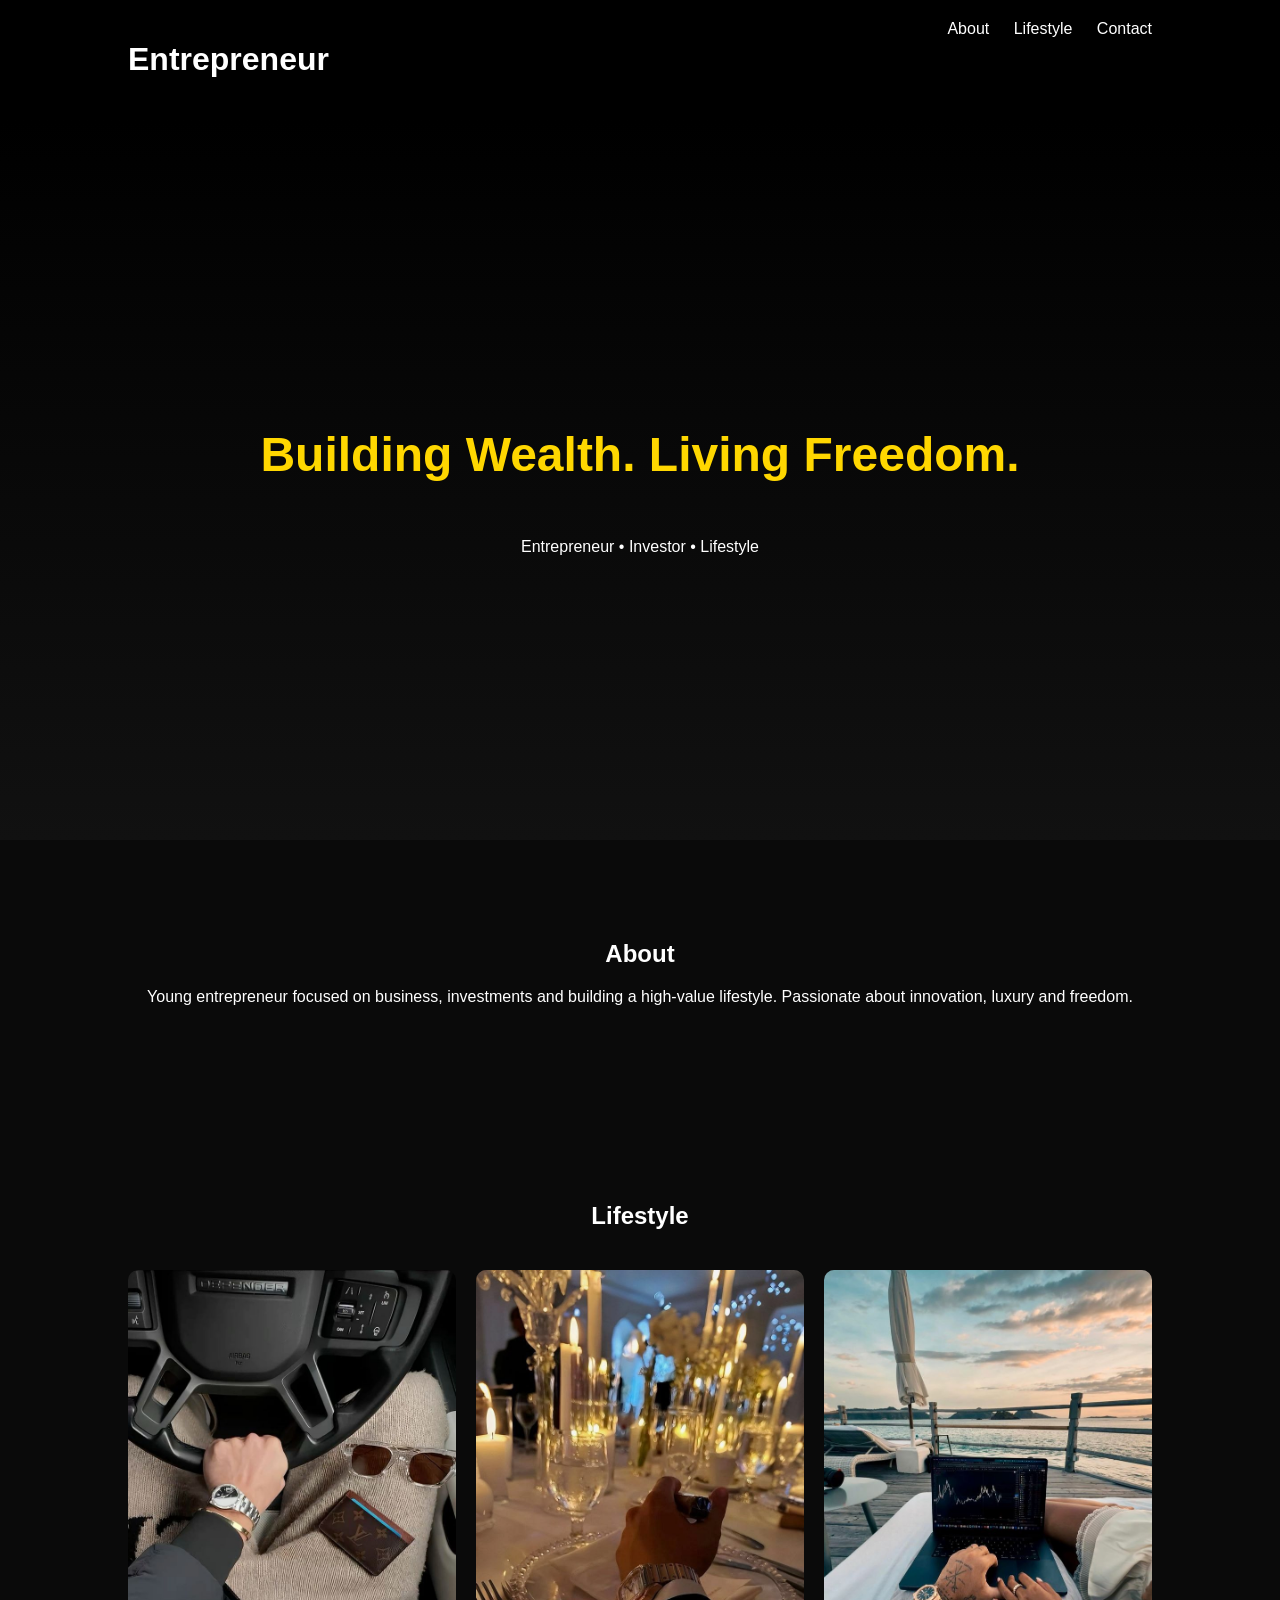
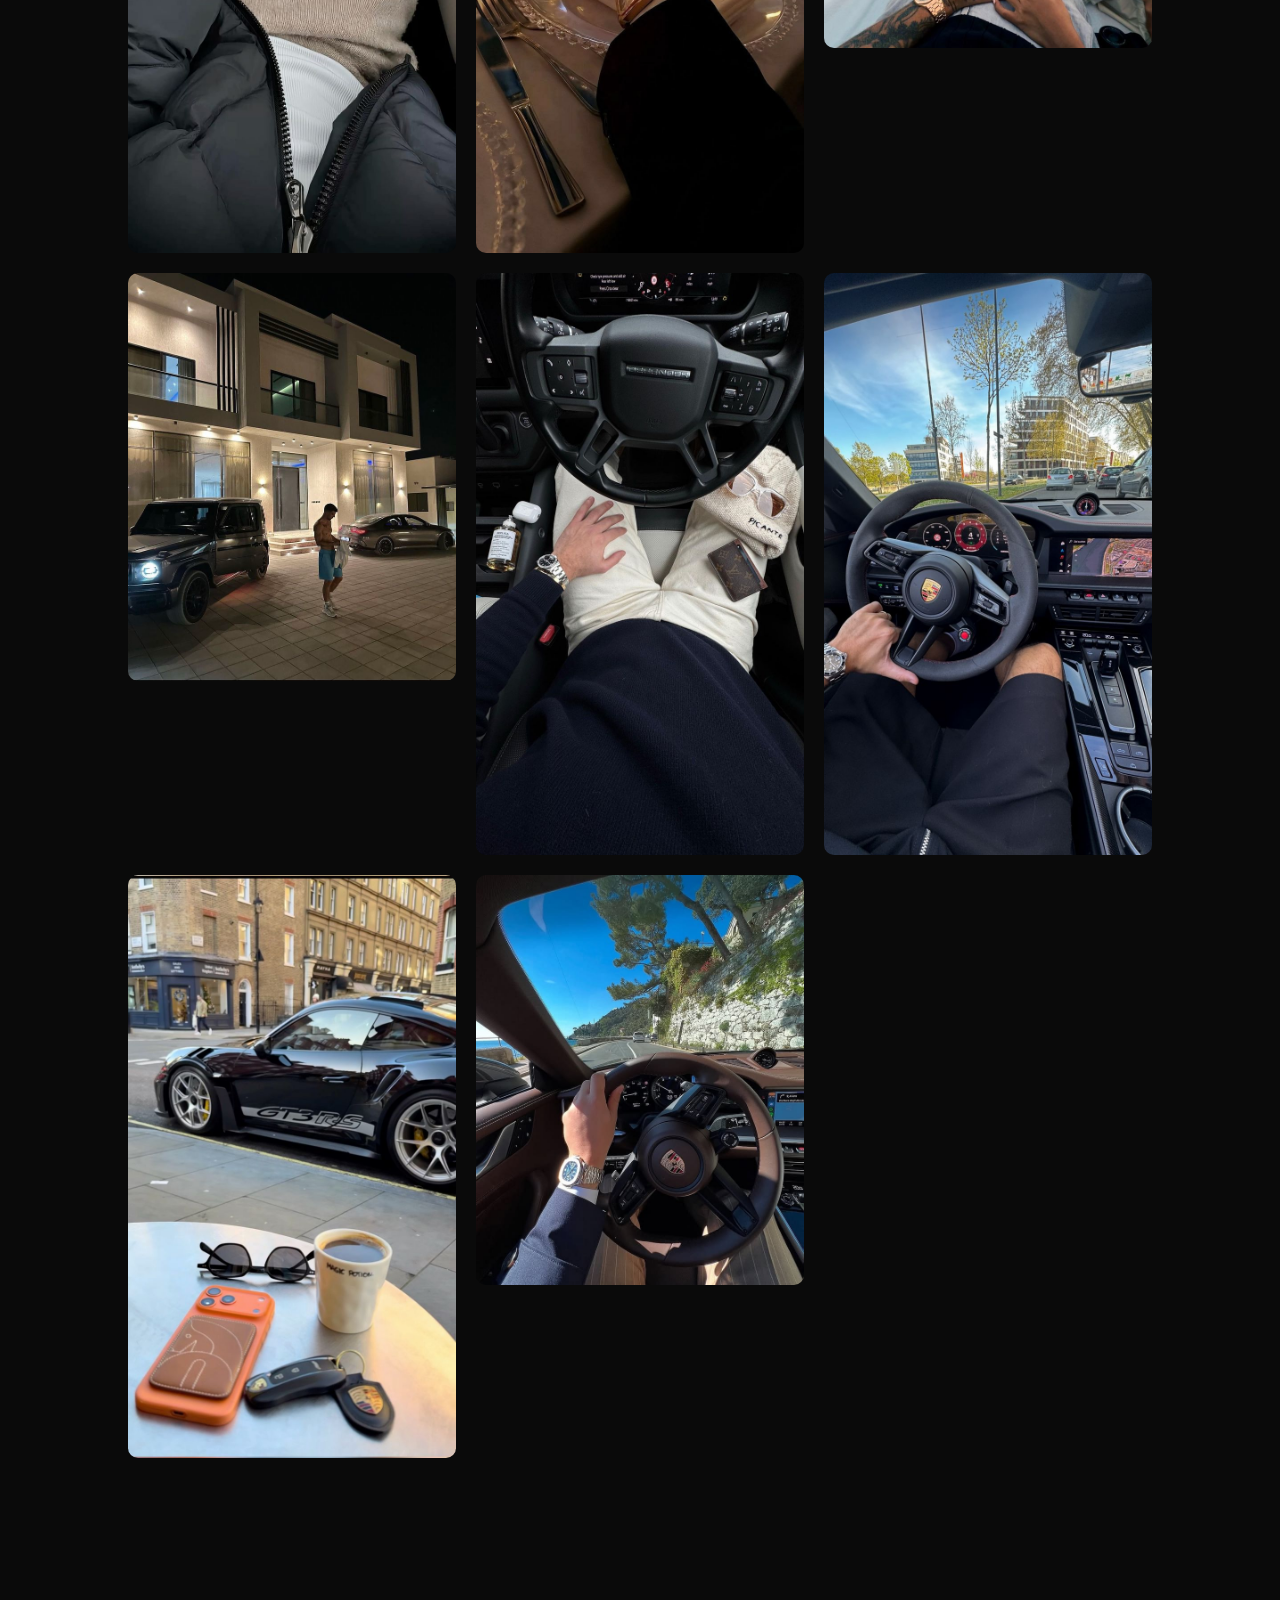
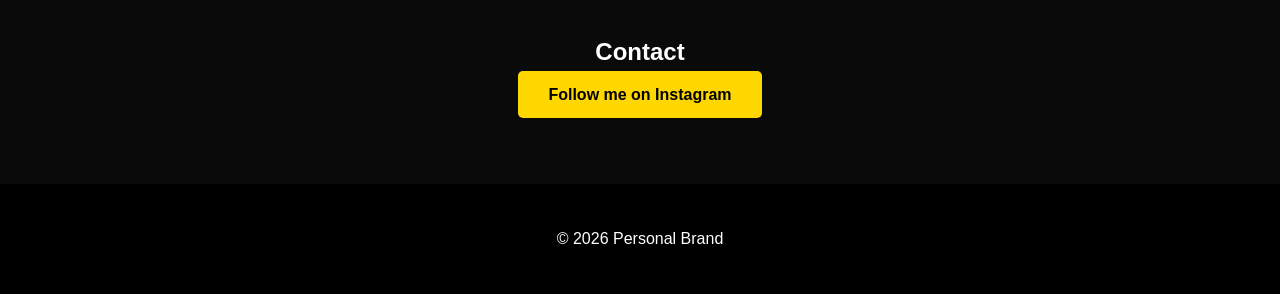
<file: index.html>
<!DOCTYPE html>
<html lang="en">
<head>
<meta charset="UTF-8">
<meta name="viewport" content="width=device-width, initial-scale=1.0">
<title>Luxury Entrepreneur</title>
<link rel="stylesheet" href="style.css">
<script defer src="script.js"></script>
</head>

<body>

<header>
<h1>Entrepreneur</h1>
<nav>
<a href="#about">About</a>
<a href="#gallery">Lifestyle</a>
<a href="#contact">Contact</a>
</nav>
</header>

<section class="hero">
<h2>Building Wealth. Living Freedom.</h2>
<p>Entrepreneur • Investor • Lifestyle</p>
</section>

<section id="about" class="about">
<h2>About</h2>
<p>
Young entrepreneur focused on business, investments and building a
high-value lifestyle. Passionate about innovation, luxury and freedom.
</p>
</section>

<section id="gallery" class="gallery">
<h2>Lifestyle</h2>

<div class="grid">

<img src="télécharger (4).jpg">
<img src="télécharger (3).jpg">
<img src="télécharger (2).jpg">
<img src="télécharger (1).jpg">
<img src="télécharger (5).jpg">
<img src="télécharger.jpg">
<img src="télécharger (6).jpg">
<img src="😍.jpg">

</div>

</section>

<section id="contact" class="contact">
<h2>Contact</h2>

<a class="button" href="https://instagram.com/create_ur_business" target="_blank" rel="noopener noreferrer">
Follow me on Instagram
</a>

</section>

<footer>
<p>© 2026 Personal Brand</p>
</footer>

</body>
</html>
</file>
<file: style.css>
body{
margin:0;
font-family:Arial, Helvetica, sans-serif;
background:#0a0a0a;
color:white;
}

header{
display:flex;
justify-content:space-between;
padding:20px 10%;
background:black;
}

nav a{
color:white;
margin-left:20px;
text-decoration:none;
}

.hero{
height:80vh;
display:flex;
flex-direction:column;
justify-content:center;
align-items:center;
text-align:center;
background:linear-gradient(black, #111);
}

.hero h2{
font-size:48px;
color:gold;
}

.about{
padding:80px 10%;
text-align:center;
}

.gallery{
padding:80px 10%;
text-align:center;
}

.grid{
display:grid;
grid-template-columns:repeat(auto-fit,minmax(250px,1fr));
gap:20px;
margin-top:40px;
}

.grid img{
width:100%;
border-radius:10px;
transition:transform 0.4s;
}

.grid img:hover{
transform:scale(1.05);
}

.contact{
padding:80px 10%;
text-align:center;
}

.button{
background:gold;
color:black;
padding:15px 30px;
text-decoration:none;
border-radius:5px;
font-weight:bold;
}

footer{
text-align:center;
padding:30px;
background:black;
}
</file>
